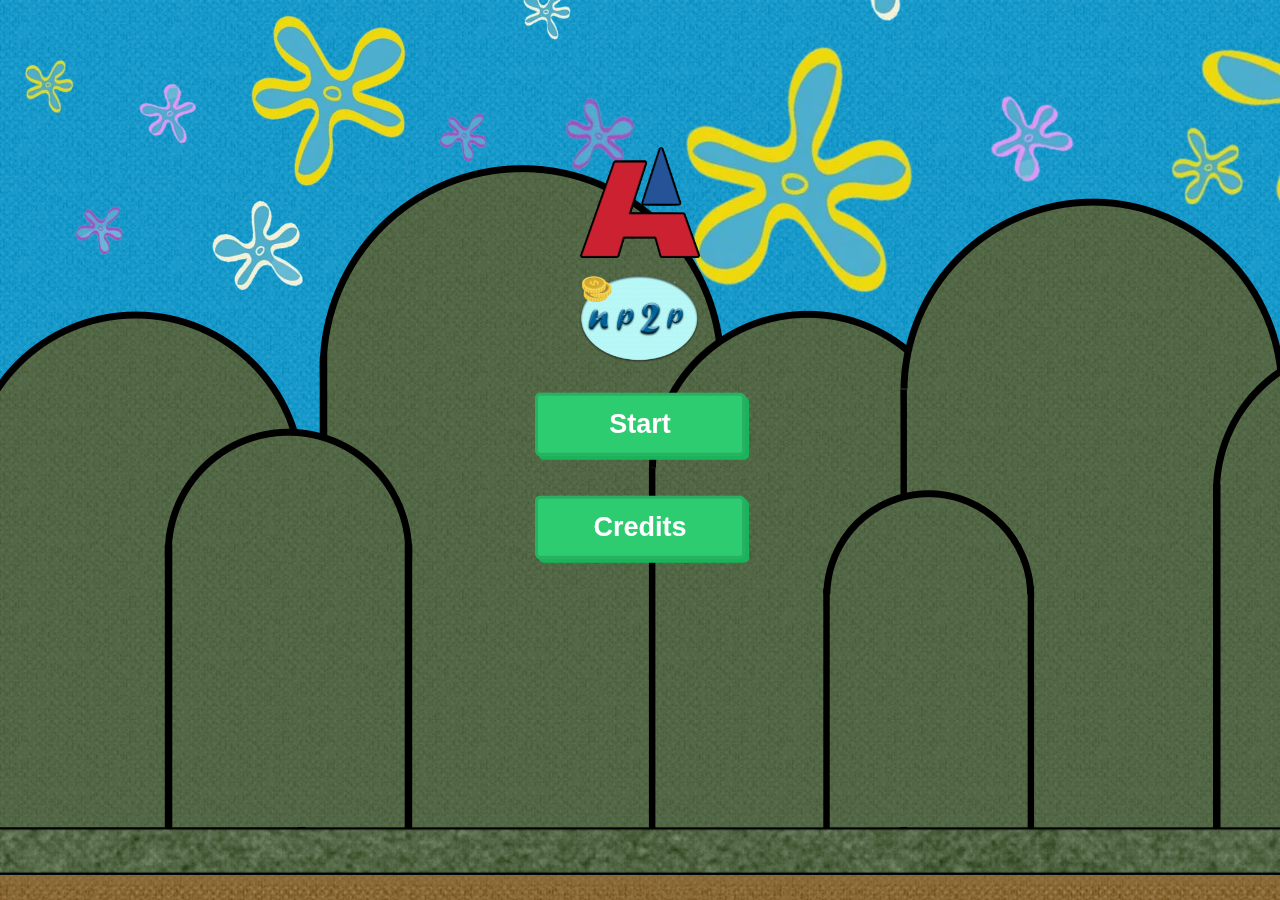
<file: index.html>
<!DOCTYPE html>
<html lang="en">
  <head>
    <meta charset="UTF-8" />
    <meta name="viewport" content="width=device-width, initial-scale=1.0" />
    <link rel="shortcut icon" href="./img/logo.png" type="image/x-icon" />
    <link rel="stylesheet" href="./stylesheets/startscreen.css" />
    <title>NoPay2Play</title>
  </head>

  <body>
    <div class="button-container">
      <img class="logo" src="./img/image (1).png" />
      <!-- <h1>Nopay2play</h1> -->
      <img class="logo" src="./img/logo.png" alt="" />
      <a href="./game.html"><button class="menu-button">Start</button></a>
      <a href="./credits.html"><button class="menu-button">Credits</button></a>
    </div>
  </body>
</html>
</file>
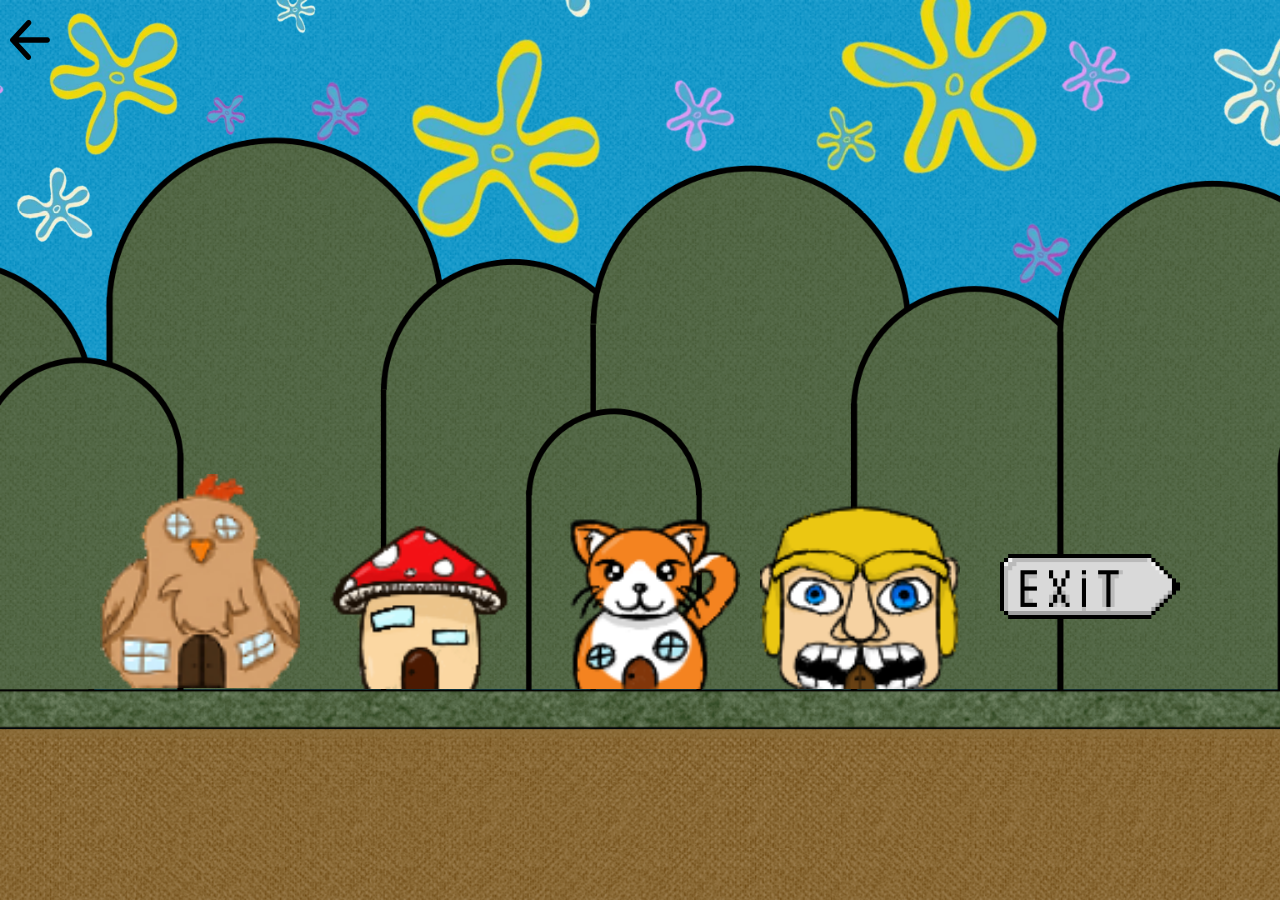
<file: game.html>
<!DOCTYPE html>
<html lang="en">
  <head>
    <meta charset="UTF-8" />
    <meta name="viewport" content="width=device-width, initial-scale=1.0" />
    <link rel="shortcut icon" href="./img/logo.png" type="image/x-icon" />
    <link rel="stylesheet" href="./stylesheets/style.css" />
    <title>NoPay2Play</title>
  </head>
  <body>
    <img
      src="./img/backgroundFlowers.png"
      alt=""
      class="backgroud"
      id="background"
    />
    <div class="homes">
      <img src="./img/house2.png" alt="" id="house1" />
      <img src="./img/Untitled-1.png" alt="" id="house2" />
      <img src="./img/kat_huis.png" alt="" id="house3" />
      <img src="./img/clash_of_clans_home.png" alt="" id="house4" />
      <a href="./credits.html" class="exit" id="house5"
        ><img src="./img/exit.png" alt=""
      /></a>
    </div>

    <a class="back" id="back">
      <img src="./img/back-svgrepo-com.svg" alt="" />
    </a>
    <div class="character">
      <div class="text" id="text">
        <p id="displayedText"></p>
        <p id="next">next</p>
      </div>
      <img src="./img/character/char1.png" id="character-image" />
    </div>

    <script src="script.js"></script>
  </body>
</html>
</file>
<file: stylesheets/startscreen.css>
body {
  background-image: url("../img/backgroundFlowers.png");
}
.button-container {
  width: 250px;
  position: absolute;
  top: 40%;
  left: 50%;
  transform: translate(-50%, -50%);
}

.menu-button {
  background: #2ecc71;
  height: 7vh;
  width: 210px;
  border: none;
  border-radius: 5px;
  filter: drop-shadow(0.2vh 0.2vh 0px #17b55a) drop-shadow(0.4vh 0.4vh 0px #17b55a);
  color: #fff;
  font-weight: 900;
  font-size: 3vh;
  margin: 20px;
  -webkit-box-shadow:inset 0px 0px 0px 3px #1b1b1b27;
  -moz-box-shadow:inset 0px 0px 0px 3px #1b1b1b27;
  box-shadow:inset 0px 0px 0px 3px #1b1b1b27;
  transition: all 0.2s ease-in-out;
}

.menu-button:hover {
  filter: drop-shadow(0.2vh 0.2vh 0px #17b55a) drop-shadow(0.4vh 0.4vh 0px #17b55a) drop-shadow(0.6vh 0.6vh 0px #17b55a);
  transition: 0.4s;
  cursor: pointer;
}
.button-container > h1 {
  text-align: center;
  font-size: 5vh;
  color: #fff;
}
.logo {
  width: 120px;
  height: auto;
  margin: 0 auto; /* Center the logo horizontally */
  display: block; /* Ensure it's a block element for margin to work */
  margin-bottom: 10px;
}
</file>
<file: stylesheets/style.css>
body,
html {
  margin: 0;
  padding: 0;
}

.backgroud {
  position: fixed;
  top: 0;
  left: 0;
  width: 100%;
  height: 100%;
  object-fit: cover;
}

.text {
  position: absolute;
  top: 0;
  left: 50%;
  transform: translate(-50%, -50%);
  color: white;
  line-height: 1.3;
  background-color: rgb(33, 33, 33);
  width: 500px;
  height: 40%;
  display: grid;
  grid-template-columns: 1fr 60px;
  font-size: 18px;
}

.text > p:first-child {
  margin: 0;
  margin-left: 10px;
  margin-top: 25px;
}

.text > p:last-child {
  display: grid;
  text-align: end;
  margin: 0;
  height: 100%;
  padding: 0;
  place-content: center;
  font-size: 20px;
}

.text > p:last-child:hover {
  cursor: pointer;
  color: rgb(255, 255, 255);
  background-color: rgb(84, 84, 84);
  text-decoration: underline;
}

.homes {
  position: absolute;
  bottom: 23.5%;
  left: 50%;
  transform: translateX(-50%);
  display: flex;
  justify-content: center;
  align-items: center;
  z-index: 1;
}

.homes > img {
  width: 200px;
  height: auto;
  margin-right: 20px;
}
#house2,
#house3,
#house4,
.exit > img {
  margin-top: 15px;
}
.exit > img {
  width: 180px;
  height: auto;
  margin-left: 20px;
}
.back {
  position: absolute;
  top: 20px;
  left: 30px;
  transform: translateX(-50%);
  display: flex;
  justify-content: center;
  align-items: center;
  z-index: 1;
}
/* dynamic */
.hidden {
  display: none;
}
.character {
  position: absolute;
  bottom: 23.5%;
  left: 50%;
  transform: translateX(-50%);
  display: flex;
  justify-content: center;
  align-items: center;
  z-index: 1;
  display: none;
}
.character > img {
  width: 300px;
  height: auto;
  margin-left: 20px;
  -webkit-transform: scaleX(-1);
  transform: scaleX(-1);
}

/* img:not(.backgroud) {
  width: 100%;
  height: 100%;
} */

@media screen and (min-width: 1440px) and (max-width: 1900px) {
  .homes {
    bottom: 21%;
  }
  .character {
    bottom: 20.5%;
  }
}
/*
@media screen and (min-width: 1024px) and (max-width: 1440px) {
  .homes {
    bottom: 21%;
  }
  .character {
    bottom: 20.5%;
  }
  img:not(.backgroud) {
    width: 70% !important;
    height: 70% !important;
  }
}

@media screen and (min-width: 768px) and (max-width: 1024px) {
  .homes {
    bottom: 15%;
  }
  .character {
    bottom: 20.5%;
  }
  img:not(.backgroud) {
    width: 50% !important;
    height: 50% !important;
  }
} */
</file>
